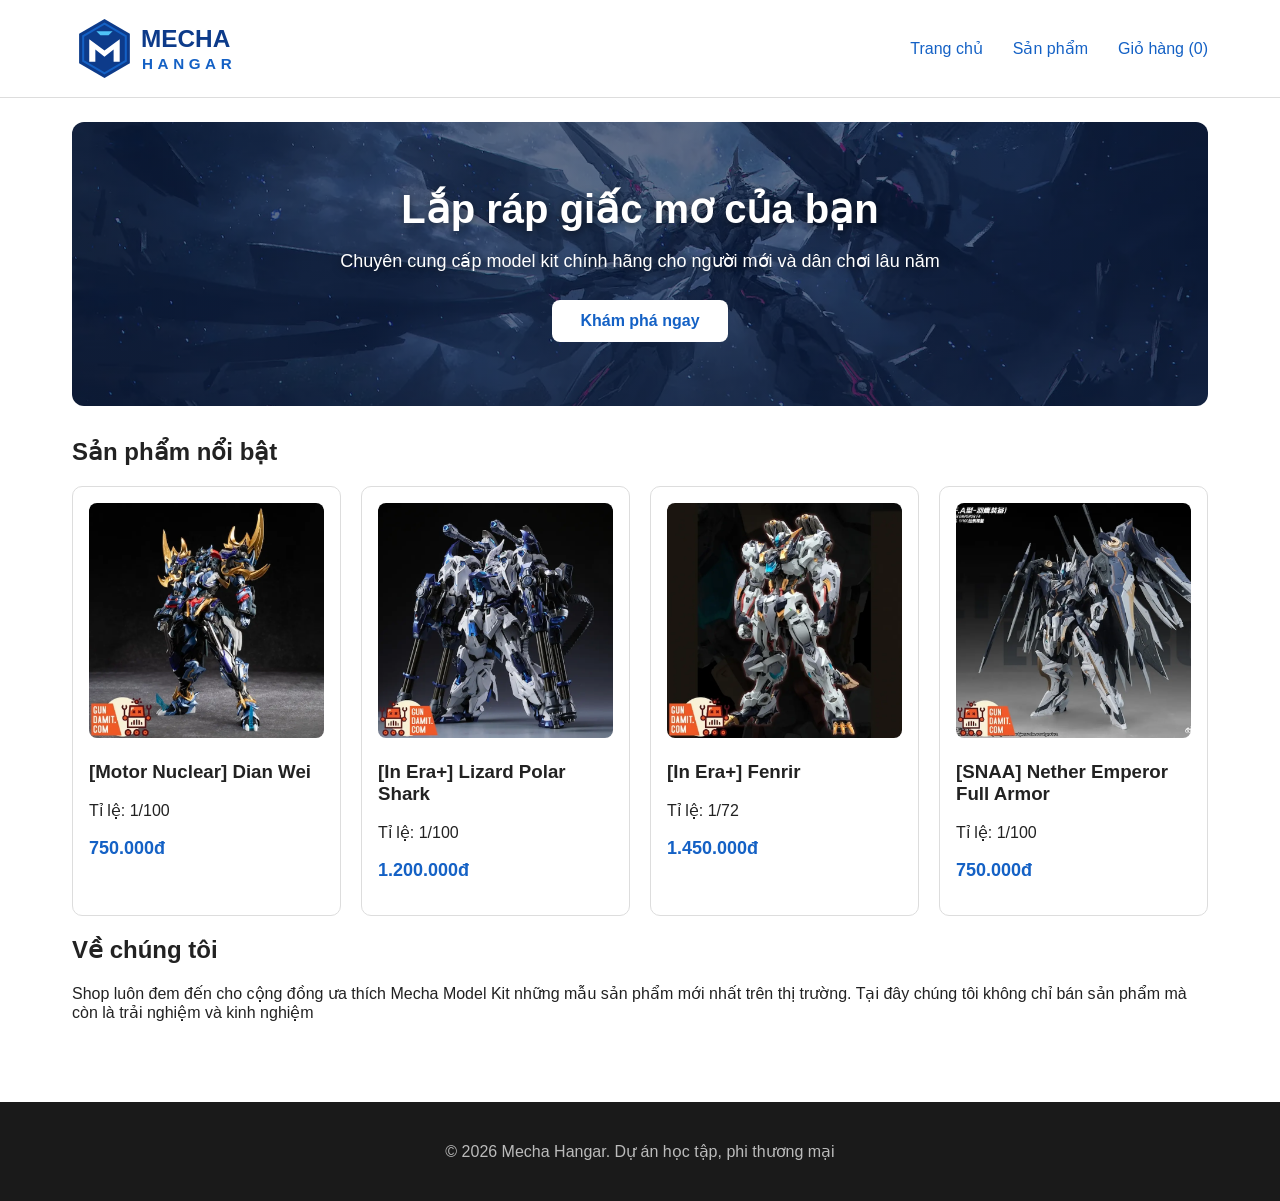
<file: index.html>
<!DOCTYPE html>
<html lang="vi">

<head>
    <meta charset="UTF-8">
    <meta name="viewport" content="width=device-width, initial-scale=1.0">
    <title>Trang chủ - Mecha Hangar</title>
    <link rel="icon" type="image/svg" href="images/logo-icon.svg">
    <link rel="stylesheet" href="style.css">
</head>

<body>
    <header class="site-header">
        <h1 class="logo">
            <a href="index.html">
                <img src="images/logo.svg" alt="Mecha Hangar">
            </a>
        </h1>
        <nav>
            <a href="index.html">Trang chủ</a>
            <a href="san-pham.html">Sản phẩm</a>
            <a href="gio-hang.html">Giỏ hàng (<span id="cart-count">0</span>)</a>
        </nav>
    </header>

    <main>
        <section class="hero">
            <h2 class="hero-title">Lắp ráp giấc mơ của bạn</h2>
            <p class="tagline">Chuyên cung cấp model kit chính hãng cho người mới và dân chơi lâu năm</p>
            <a href="san-pham.html" class="btn">Khám phá ngay</a>
        </section>

        <section>
            <h2>Sản phẩm nổi bật</h2>
            <div class="product-grid" id="featured-list"></div>
        </section>

        <section>
            <h2>Về chúng tôi</h2>
            <p>Shop luôn đem đến cho cộng đồng ưa thích Mecha Model Kit những mẫu sản phẩm mới nhất trên thị trường. Tại
                đây chúng tôi không chỉ bán sản phẩm mà còn là trải nghiệm và kinh nghiệm</p>
        </section>

    </main>

    <footer class="site-footer">
        <p>&copy; 2026 Mecha Hangar. Dự án học tập, phi thương mại</p>
    </footer>

    <script src="data.js"></script>
    <script src="cart.js"></script>
    <script src="trang-chu.js"></script>
</body>

</body>

</html>
</file>
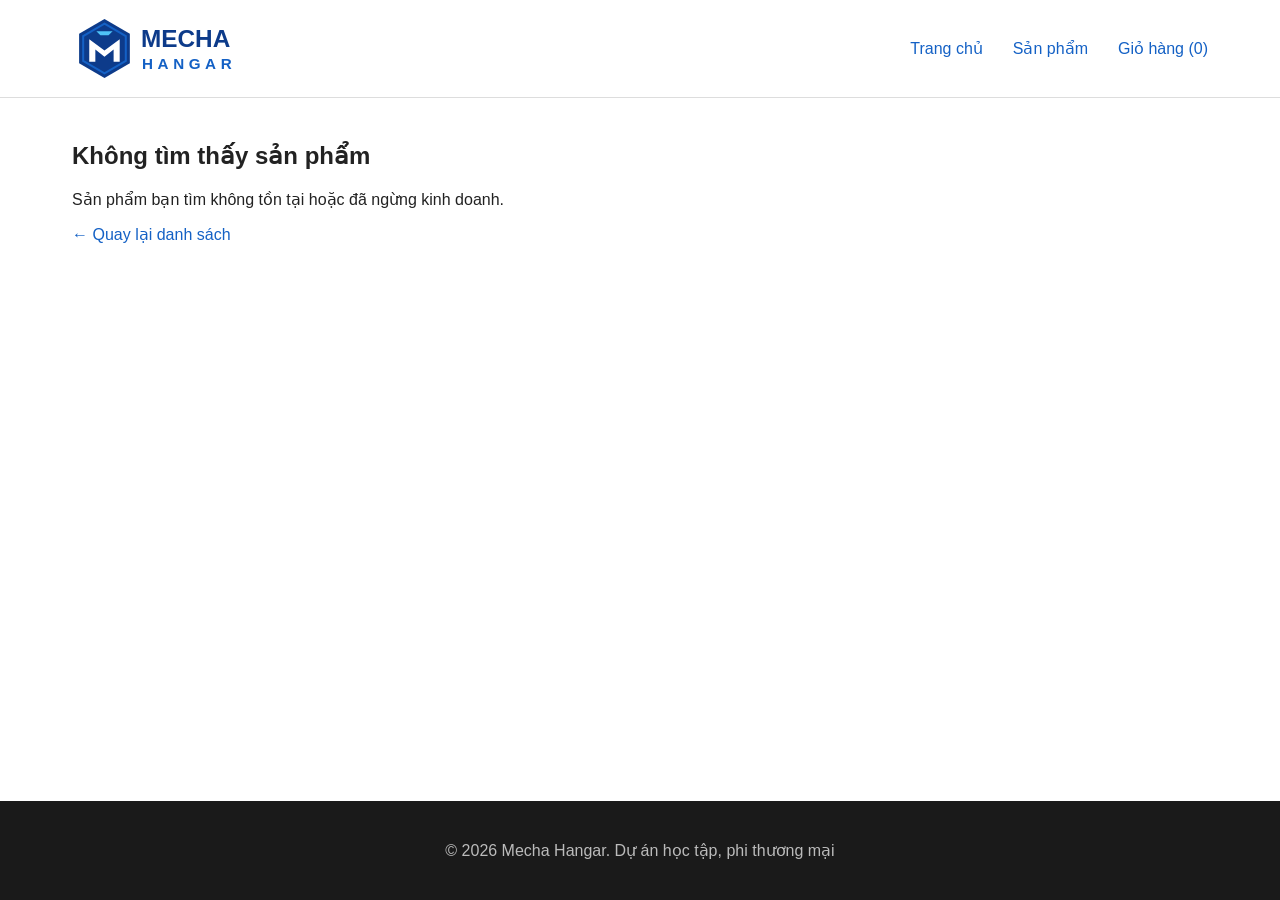
<file: chi-tiet.html>
<!DOCTYPE html>
<html lang="vi">

<head>
    <meta charset="UTF-8">
    <meta name="viewport" content="width=device-width, initial-scale=1.0">
    <title>Chi tiết sản phẩm - Mecha Hangar</title>
    <link rel="icon" type="image/svg" href="images/logo-icon.svg">
    <link rel="stylesheet" href="style.css">
</head>

<body>

    <header class="site-header">
        <h1 class="logo">
            <a href="index.html">
                <img src="images/logo.svg" alt="Mecha Hangar">
            </a>
        </h1>
        <nav>
            <a href="index.html">Trang chủ</a>
            <a href="san-pham.html">Sản phẩm</a>
            <a href="gio-hang.html">Giỏ hàng (<span id="cart-count">0</span>)</a>
        </nav>
    </header>

    <main>
        <a href="san-pham.html" class="back-link">← Quay lại danh sách</a>

        <div class="product-detail">
            <div class="detail-gallery">
                <img alt="Ảnh sản phẩm" class="main-image" id="main-image">
                <div class="thumbnails" id="thumbnails"></div>
            </div>

            <div class="detail-info">
                <p class="brand" id="product-brand">Tên hãng</p>
                <h2 id="product-name">Tên sản phẩm</h2>
                <p class="price detail-price" id="product-price">0đ</p>
                <p id="product-description">Mô tả sản phẩm</p>

                <table class="specs">
                    <tr>
                        <th>Tỉ lệ</th>
                        <td id="spec-scale"></td>
                    </tr>
                    <tr>
                        <th>Hãng sản xuất</th>
                        <td id="spec-brand"></td>
                    </tr>
                    <tr>
                        <th>Tình trạng</th>
                        <td id="spec-status"></td>
                    </tr>
                </table>

                <div class="buy-box">
                    <label for="quantity">Số lượng:</label>
                    <input type="number" id="quantity" class="quantity-input" value="1" min="1" max="10">
                    <button class="btn btn-primary" id="add-to-cart">Thêm vào giỏ hàng</button>
                    <button class="btn btn-secondary" id="buy-now">Mua ngay</button>
                </div>
            </div>
        </div>
    </main>

    <footer class="site-footer">
        <p>&copy; 2026 Mecha Hangar. Dự án học tập, phi thương mại</p>
    </footer>

    <script src="data.js"></script>
    <script src="cart.js"></script>
    <script src="chi-tiet.js"></script>
</body>

</html>
</file>
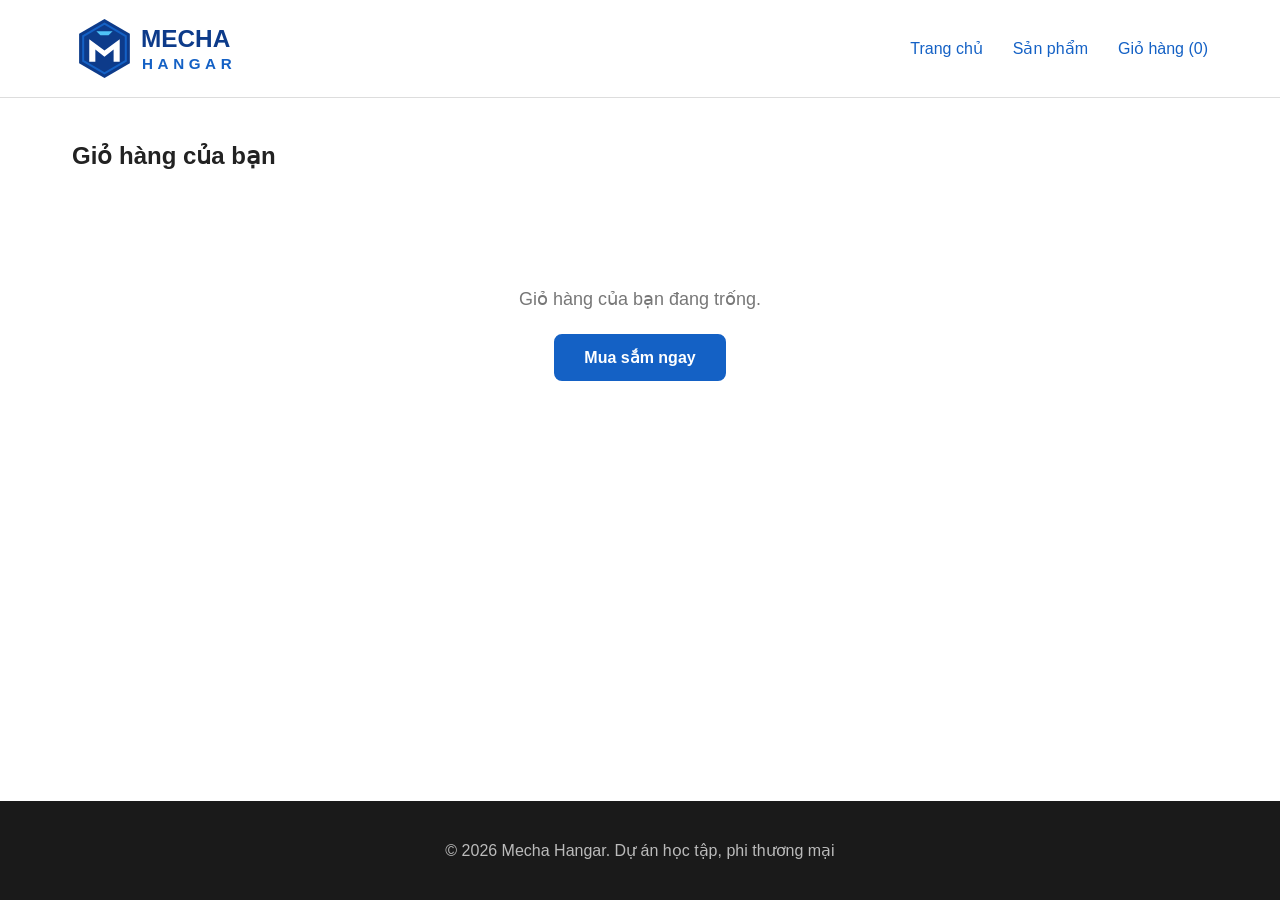
<file: gio-hang.html>
<!DOCTYPE html>
<html lang="vi">

<head>
    <meta charset="UTF-8">
    <meta name="viewport" content="width=device-width, initial-scale=1.0">
    <title>Giỏ hàng - Mecha Hangar</title>
    <link rel="icon" type="image/svg" href="images/logo-icon.svg">
    <link rel="stylesheet" href="style.css">
</head>

<body>
    <header class="site-header">
        <h1 class="logo">
            <a href="index.html">
                <img src="images/logo.svg" alt="Mecha Hangar">
            </a>
        </h1>
        <nav>
            <a href="index.html">Trang chủ</a>
            <a href="san-pham.html">Sản phẩm</a>
            <a href="gio-hang.html">Giỏ hàng (<span id="cart-count">0</span>)</a>
        </nav>
    </header>

    <main>
        <h2>Giỏ hàng của bạn</h2>

        <div class="cart-layout">
            <div class="cart-list" id="cart-list"></div>

            <aside class="cart-summary" id="cart-summary">
                <h3>Tóm tắt đơn hàng</h3>
                <div class="summary-row">
                    <span>Số sản phẩm</span>
                    <span id="summary-count">0</span>
                </div>
                <div class="summary-row summary-total">
                    <span>Tổng tiền</span>
                    <span id="summary-total">0đ</span>
                </div>
                <a href="thanh-toan.html" class="btn btn-primary checkout-btn">Tiến hành thanh toán</a>
            </aside>
        </div>
    </main>

    <footer class="site-footer">
        <p>&copy; 2026 Mecha Hangar. Dự án học tập, phi thương mại</p>
    </footer>

    <script src="data.js"></script>
    <script src="cart.js"></script>
    <script src="gio-hang.js"></script>
</body>

</html>
</file>
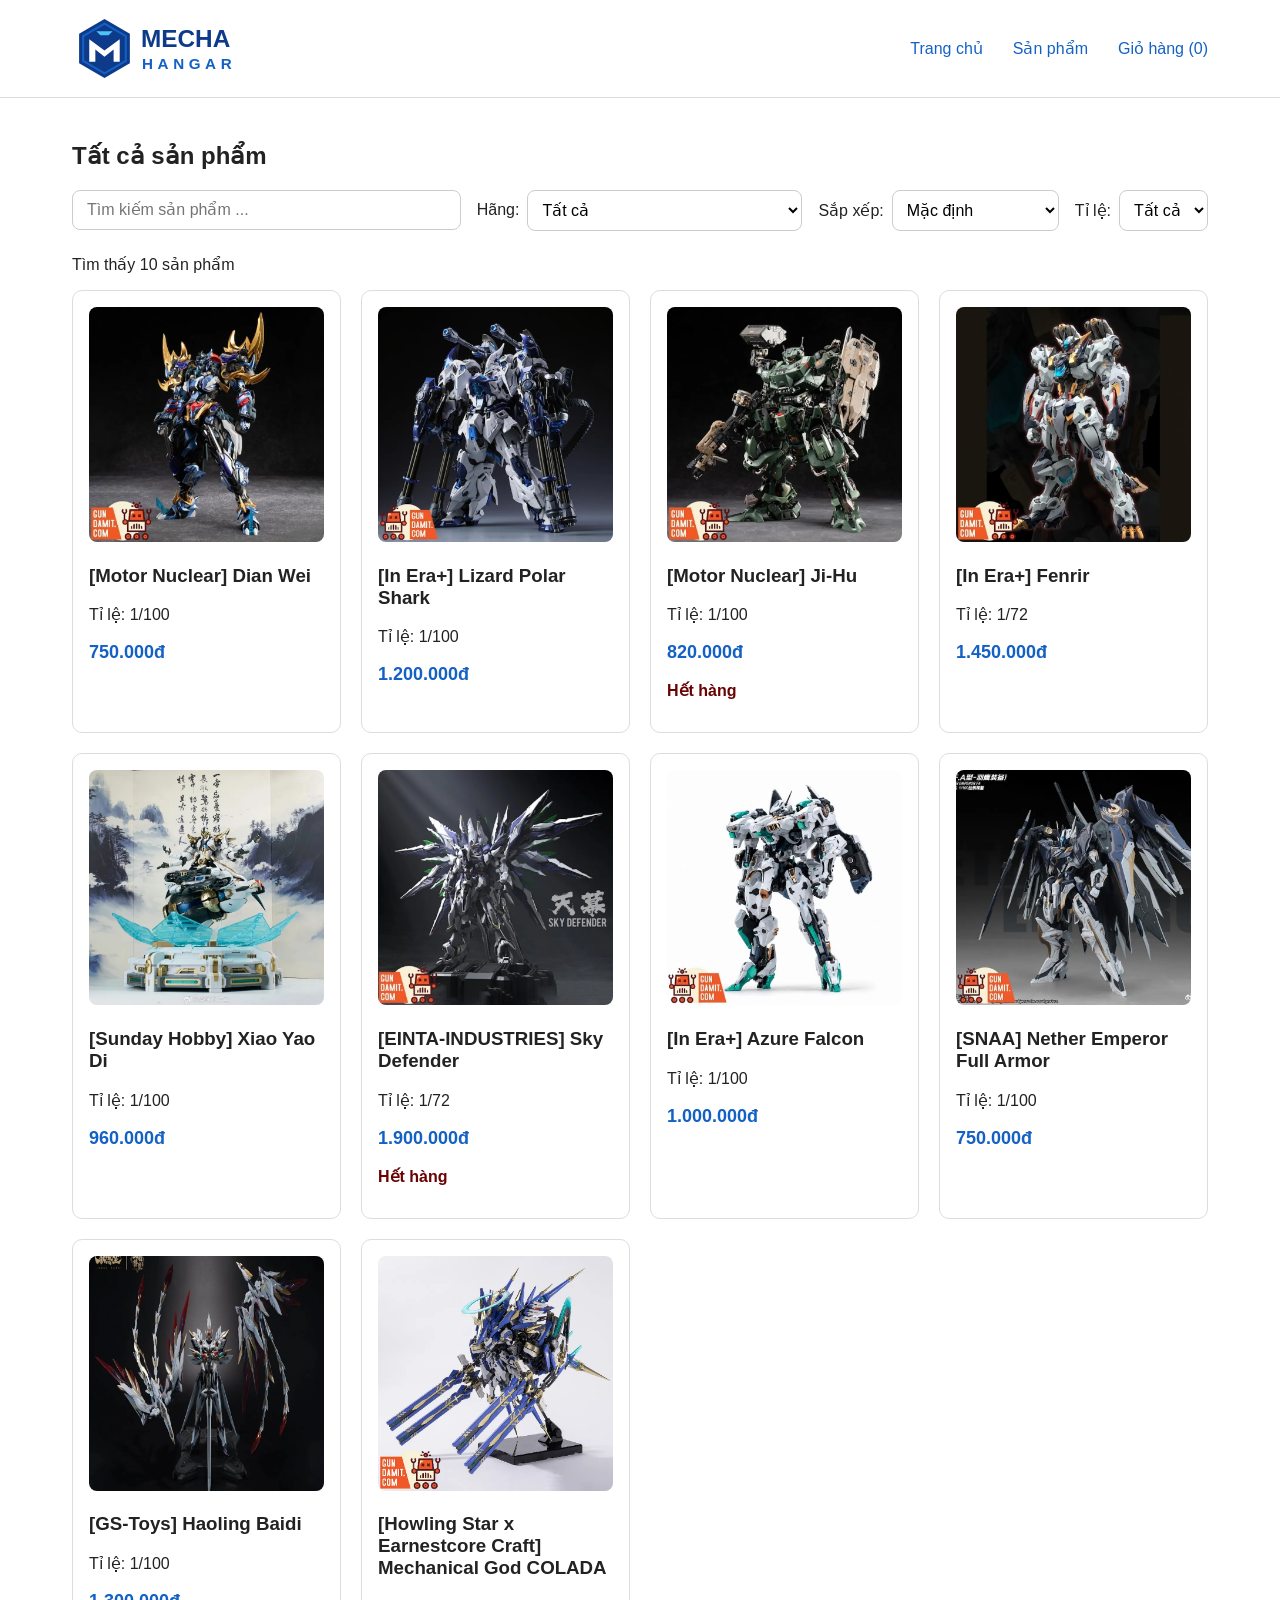
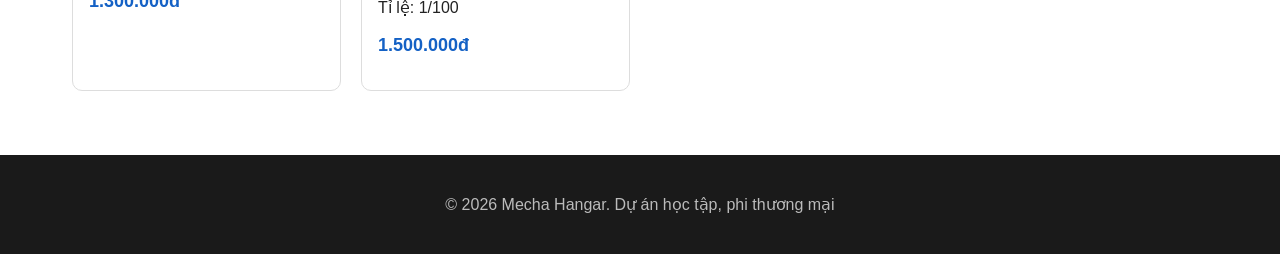
<file: san-pham.html>
<!DOCTYPE html>
<html lang="vi">

<head>
    <meta charset="UTF-8">
    <meta name="viewport" content="width=device-width, initial-scale=1.0">
    <title>Sản phẩm - Mecha Hangar</title>
    <link rel="icon" type="image/svg" href="images/logo-icon.svg">
    <link rel="stylesheet" href="style.css">
</head>

<body>
    <header class="site-header">
        <h1 class="logo">
            <a href="index.html">
                <img src="images/logo.svg" alt="Mecha Hangar">
            </a>
        </h1>
        <nav>
            <a href="index.html">Trang chủ</a>
            <a href="san-pham.html">Sản phẩm</a>
            <a href="gio-hang.html">Giỏ hàng (<span id="cart-count">0</span>)</a>
        </nav>
    </header>

    <main>
        <h2>Tất cả sản phẩm</h2>

        <div class="toolbar">
            <input type="text" id="search-input" class="search-input" placeholder="Tìm kiếm sản phẩm ...">

            <div class="filter-group">
                <label for="brand-filter">Hãng:</label>
                <select id="brand-filter">
                    <option value="all">Tất cả</option>
                    <option value="Motor Nuclear">Motor Nuclear</option>
                    <option value="In Era+">In Era+</option>
                    <option value="Sunday Hobby">Sunday Hobby</option>
                    <option value="EINTA-INDUSTRIES">EINTA INDUSTRIES</option>
                    <option value="SNAA">SNAA</option>
                    <option value="GS-Toys">GS-Toys</option>
                    <option value="Howling Star x Earnestcore Craft">Howling Star x Earnestcore Craft</option>
                </select>
            </div>

            <div class="filter-group">
                <label for="sort-select">Sắp xếp:</label>
                <select id="sort-select">
                    <option value="default">Mặc định</option>
                    <option value="price-asc">Giá thấp đến cao</option>
                    <option value="price-desc">Giá cao đến thấp</option>
                </select>
            </div>

            <div class="filter-group">
                <label for="scale-filter">Tỉ lệ:</label>
                <select id="scale-filter">
                    <option value="all">Tất cả</option>
                    <option value="1/100">1/100</option>
                    <option value="1/72">1/72</option>
                </select>
            </div>

        </div>

        <p class="search-count-result" id="search-count-result"></p>

        <div class="product-grid" id="product-grid"></div>
    </main>

    <footer class="site-footer">
        <p>&copy; 2026 Mecha Hangar. Dự án học tập, phi thương mại</p>
    </footer>

    <script src="data.js"></script>
    <script src="cart.js"></script>
    <script src="san-pham.js"></script>
</body>

</html>
</file>
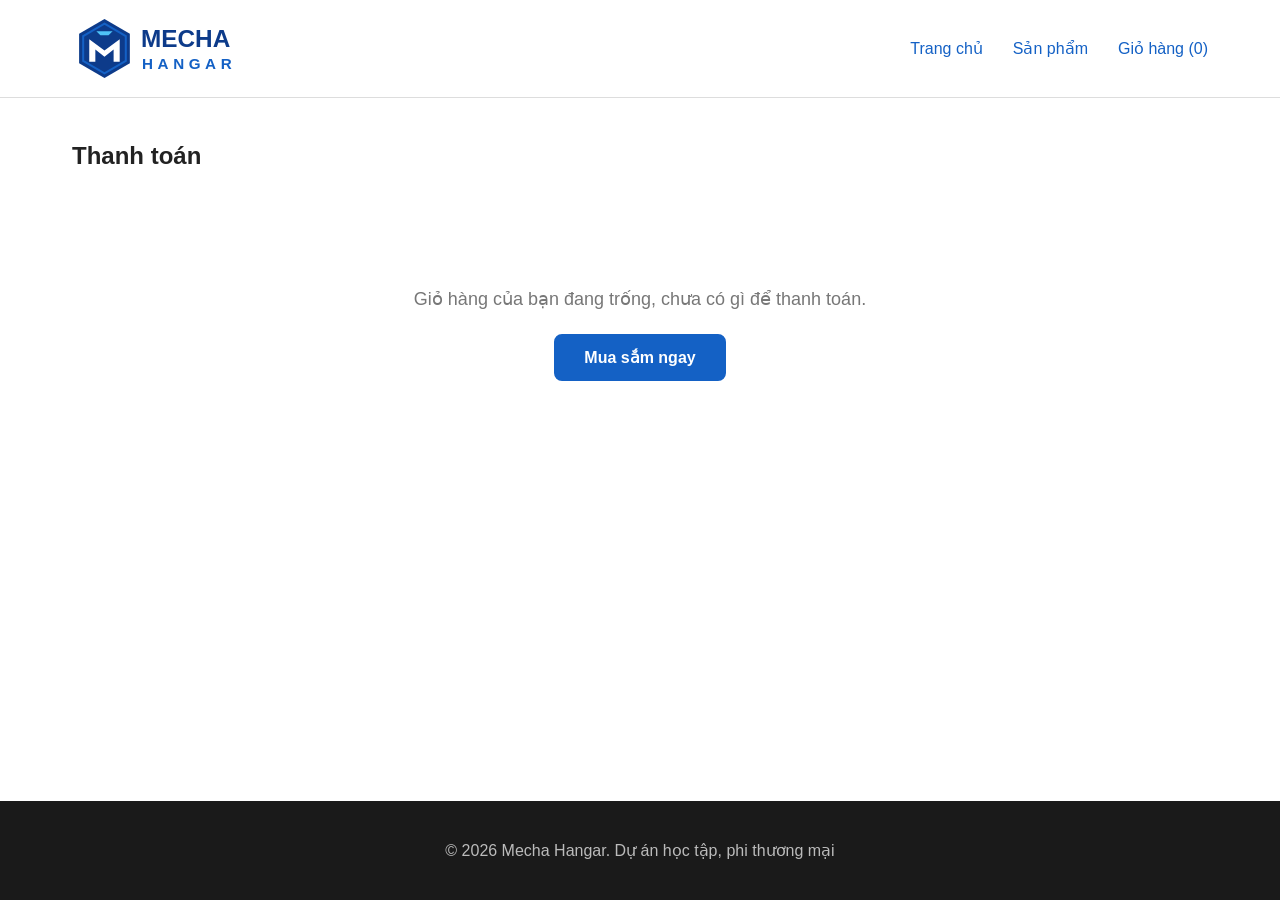
<file: thanh-toan.html>
<!DOCTYPE html>
<html lang="vi">

<head>
    <meta charset="UTF-8">
    <meta name="viewport" content="width=device-width, initial-scale=1.0">
    <title>Thanh toán - Mecha Hangar</title>
    <link rel="icon" type="image/svg" href="images/logo-icon.svg">
    <link rel="stylesheet" href="style.css">

</head>

<body>

    <header class="site-header">
        <h1 class="logo">
            <a href="index.html">
                <img src="images/logo.svg" alt="Mecha Hangar">
            </a>
        </h1>
        <nav>
            <a href="index.html">Trang chủ</a>
            <a href="san-pham.html">Sản phẩm</a>
            <a href="gio-hang.html">Giỏ hàng (<span id="cart-count">0</span>)</a>
        </nav>
    </header>

    <main>
        <h2>Thanh toán</h2>

        <div class="checkout-layout">
            <form id="checkout-form" class="checkout-form" novalidate>
                <h3>Thông tin giao hàng</h3>

                <div class="form-group">
                    <label for="fullname">Họ và tên</label>
                    <input type="text" id="fullname" class="form-control" placeholder="Nguyễn Văn A">
                    <p class="error-message" id="fullname-error"></p>
                </div>

                <div class="form-group">
                    <label for="phone">Số điện thoại</label>
                    <input type="tel" id="phone" class="form-control" placeholder="0912345678">
                    <p class="error-message" id="phone-error"></p>
                </div>

                <div class="form-group">
                    <label for="email">Email</label>
                    <input type="email" id="email" class="form-control" placeholder="email@example.com">
                    <p class="error-message" id="email-error"></p>
                </div>

                <div class="form-group">
                    <label for="city">Tỉnh / Thành phố</label>
                    <select id="city" class="form-control">
                        <option value="">-- Chọn tỉnh / thành phố --</option>
                        <option value="Hà Nội">Hà Nội</option>
                        <option value="TP. Hồ Chí Minh">TP. Hồ Chí Minh</option>
                        <option value="Đà Nẵng">Đà Nẵng</option>
                        <option value="Khác">Tỉnh / thành phố khác</option>
                    </select>
                    <p class="error-message" id="city-error"></p>
                </div>

                <div class="form-group">
                    <label for="address">Địa chỉ chi tiết</label>
                    <input type="text" id="address" class="form-control" placeholder="Số nhà, tên đường, phường/xã">
                    <p class="error-message" id="address-error"></p>
                </div>

                <div class="form-group">
                    <label for="note">Ghi chú (không bắt buộc)</label>
                    <textarea id="note" class="form-control" placeholder="Ví dụ: giao giờ hành chính"></textarea>
                </div>

                <h3>Phương thức thanh toán</h3>

                <div class="form-group">
                    <label class="radio-option">
                        <input type="radio" name="payment" value="cod" checked>
                        Thanh toán khi nhận hàng (COD)
                    </label>
                    <label class="radio-option">
                        <input type="radio" name="payment" value="bank">
                        Chuyển khoản ngân hàng
                    </label>
                </div>

                <button type="submit" class="btn btn-primary">Đặt hàng</button>
            </form>

            <aside class="cart-summary">
                <h3>Đơn hàng của bạn</h3>
                <div id="order-items"></div>
                <div class="summary-row summary-total">
                    <span>Tổng tiền</span>
                    <span id="order-total">0đ</span>
                </div>
            </aside>
        </div>
    </main>

    <footer class="site-footer">
        <p>&copy; 2026 Mecha Hangar. Dự án học tập, phi thương mại</p>
    </footer>

    <script src="data.js"></script>
    <script src="cart.js"></script>
    <script src="thanh-toan.js"></script>
</body>

</html>
</file>
<file: style.css>
* {
    box-sizing: border-box;
}

body {
    font-family: Arial, sans-serif;
    background-color: #ffffff;
    color: #222222;
    margin: 0;
    display: flex;
    flex-direction: column;
    min-height: 100vh;
}

.logo {
    color: #1461c5;
    font-size: 32px;
    margin: 0;
}

.logo a {
    display: flex;
    align-items: center;
    gap: 10px;
    color: inherit;
    text-decoration: none;
}

.logo img {
    display: block;
    height: 65px;
    width: auto;
}

nav {
    display: flex;
    gap: 30px;
}

nav a {
    color: #1461c5;
    text-decoration: none;
}

nav a:hover {
    text-decoration: underline;
}

.product-card {
    width: 220px;
    padding: 16px;
    border: 1px solid #dddddd;
    border-radius: 10px;
}

.product-card img {
    width: 100%;
    aspect-ratio: 1 / 1;
    object-fit: cover;
    border-radius: 8px;
    background-color: #f2f2f2;
}

.price {
    color: #1461c5;
    font-weight: bold;
    font-size: 18px;
}

.product-list {
    display: flex;
    flex-wrap: wrap;
    gap: 20px;
    justify-content: center;
}

.site-header {
    display: flex;
    justify-content: space-between;
    align-items: center;
    padding: 16px max(32px, calc((100% - 1200px) / 2 + 32px));
    border-bottom: 1px solid #dddddd;
}

main {
    padding: 24px 32px;
    flex: 1;
    width: 100%;
    max-width: 1200px;
    margin: 0 auto;
}

.hero {
    background:
        linear-gradient(rgba(10, 30, 70, 0.65), rgba(10, 30, 70, 0.65)),
        url("images/banner.webp");
    background-size: cover;
    background-position: center;
    color: #ffffff;
    text-align: center;
    padding: 64px 32px;
    border-radius: 12px;
    margin-bottom: 32px;
}

.hero-title {
    font-size: 40px;
    margin-top: 0;
    margin-bottom: 12px;
    text-shadow: 0 2px 8px rgba(0, 0, 0, 0.5);
}

.tagline {
    font-size: 18px;
    margin-bottom: 28px;
    text-shadow: 0 2px 8px rgba(0, 0, 0, 0.5);
}

.btn {
    display: inline-block;
    background-color: #ffffff;
    color: #1461c5;
    font-weight: bold;
    text-decoration: none;
    padding: 12px 28px;
    border-radius: 8px;
    transition: background-color 0.2s;
    font-size: 16px;
    font-family: inherit;
    cursor: pointer;
}

.btn:hover {
    background-color: #dce8fb;
}

.site-footer {
    background-color: #1a1a1a;
    color: #bbbbbb;
    text-align: center;
    padding: 24px;
    margin-top: 40px;
}

.product-grid {
    display: grid;
    grid-template-columns: repeat(4, 1fr);
    gap: 20px;
}

.product-grid .product-card {
    width: auto;
}

.toolbar {
    display: flex;
    flex-wrap: wrap;
    align-items: center;
    gap: 16px;
    margin-bottom: 24px;
}

.search-input {
    flex: 1;
    min-width: 220px;
    padding: 10px 14px;
    border: 1px solid #cccccc;
    border-radius: 8px;
    font-size: 16px;
}

.search-input:focus,
select:focus,
.quantity-input:focus,
.form-control:focus {
    outline: none;
    border-color: #1461c5;
    box-shadow: 0 0 0 3px #dce8fb;
}

.filter-group {
    display: flex;
    align-items: center;
    gap: 8px;
}

select {
    padding: 10px;
    border: 1px solid #cccccc;
    border-radius: 8px;
    font-size: 16px;
    background-color: #ffffff;
}

.back-link {
    display: inline-block;
    color: #1461c5;
    text-decoration: none;
    margin-bottom: 20px;
}

.product-detail {
    display: grid;
    grid-template-columns: 1fr 1fr;
    gap: 40px;
}

.main-image {
    width: 100%;
    aspect-ratio: 1 / 1;
    object-fit: cover;
    border-radius: 12px;
    background-color: #f2f2f2;
}

.thumbnails {
    display: flex;
    gap: 10px;
    margin-top: 12px;
}

.thumbnails img {
    width: 80px;
    border-radius: 8px;
    border: 2px solid transparent;
    cursor: pointer;
    aspect-ratio: 1 / 1;
    object-fit: cover;
}

.thumbnails img:hover {
    border-color: #1461c5;
}

.thumbnails img.active {
    border-color: #1461c5;
}

.brand {
    color: #777777;
    text-transform: uppercase;
    letter-spacing: 1px;
    font-size: 14px;
    margin: 0;
}

.detail-price {
    font-size: 28px;
}

.specs {
    width: 100%;
    border-collapse: collapse;
    margin: 28px 0;
}

.specs th,
.specs td {
    text-align: left;
    padding: 10px;
    border-bottom: 1px solid #eeeeee;
}

.specs th {
    width: 40%;
    color: #555555;
    font-weight: normal;
}

.buy-box {
    display: flex;
    flex-wrap: wrap;
    align-items: center;
    gap: 12px;
}

.quantity-input {
    width: 70px;
    padding: 10px;
    border: 1px solid #cccccc;
    border-radius: 8px;
    font-size: 16px;
}

.btn-primary {
    background-color: #1461c5;
    color: #ffffff;
    border: 2px solid #1461c5;
}

.btn-primary:hover {
    background-color: #0d3b8a;
    border-color: #0d3b8a;
}

.btn-secondary {
    background-color: #ffffff;
    color: #1461c5;
    border: 2px solid #1461c5;
}

.btn-secondary:hover {
    background-color: #0d3b8a;
    border-color: #0d3b8a;
    color: #ffffff;
}

.product-card h3 a {
    color: inherit;
    text-decoration: none;
}

.product-card h3 a:hover {
    color: #1461c5;
}

.out-of-stock {
    color: #690202;
    font-weight: bold;
}

.btn:disabled {
    opacity: 0.4;
    pointer-events: none;
}

.empty-message {
    grid-column: 1 / -1;
    text-align: center;
    color: #777777;
    padding: 40px 0;
}

.hidden {
    display: none;
}

.cart-layout {
    display: grid;
    grid-template-columns: 2fr 1fr;
    gap: 32px;
    align-items: start;
}

.cart-layout:has(.hidden) {
    grid-template-columns: 1fr;
}

.cart-item {
    display: grid;
    grid-template-columns: 80px 1fr auto auto auto;
    align-items: center;
    gap: 16px;
    padding: 16px 0;
    border-bottom: 1px solid #eeeeee;
}

.cart-item-image {
    width: 80px;
    border-radius: 8px;
    aspect-ratio: 1 / 1;
    object-fit: cover;
}

.cart-item-info h3 {
    margin: 0 0 4px;
    font-size: 16px;
}

.cart-item-info h3 a {
    color: inherit;
    text-decoration: none;
}

.cart-item-info .price {
    margin: 4px 0 0;
    font-size: 15px;
}

.quantity-control {
    display: flex;
    align-items: center;
    gap: 10px;
}

.qty-btn {
    width: 32px;
    height: 32px;
    border: 1px solid #cccccc;
    border-radius: 6px;
    background-color: #ffffff;
    font-size: 18px;
    font-family: inherit;
    cursor: pointer;
}

.qty-btn:hover {
    border-color: #1461c5;
    color: #1461c5;
}

.line-total {
    margin: 0;
    min-width: 110px;
    text-align: right;
    font-weight: bold;
}

.remove-btn {
    background: none;
    border: none;
    color: #c62828;
    font-size: 14px;
    font-family: inherit;
    cursor: pointer;
}

.remove-btn:hover {
    text-decoration: underline;
}

.cart-summary {
    border: 1px solid #dddddd;
    border-radius: 12px;
    padding: 24px;
}

.cart-summary h3 {
    margin-top: 0;
}

.summary-row {
    display: flex;
    justify-content: space-between;
    margin-bottom: 12px;
}

.summary-total {
    font-size: 20px;
    font-weight: bold;
    border-top: 1px solid #eeeeee;
    padding-top: 12px;
}

.checkout-btn {
    display: block;
    text-align: center;
    margin-top: 16px;
}

.empty-cart {
    text-align: center;
    padding: 80px 0;
}

.empty-cart p {
    font-size: 18px;
    color: #777777;
    margin-bottom: 24px;
}

.checkout-layout {
    display: grid;
    grid-template-columns: 2fr 1fr;
    gap: 32px;
    align-items: start;
}

.checkout-form h3 {
    margin-top: 24px;
}

.form-group {
    margin-bottom: 16px;
}

.form-group label {
    display: block;
    margin-bottom: 6px;
    font-weight: bold;
}

.form-control {
    width: 100%;
    padding: 10px 14px;
    border: 1px solid #cccccc;
    border-radius: 8px;
    font-size: 16px;
    font-family: inherit;
}

textarea.form-control {
    min-height: 80px;
    resize: vertical;
}

.form-control.invalid {
    border-color: #c62828;
}

.error-message {
    margin: 6px 0 0;
    color: #c62828;
    font-size: 14px;
}

.form-group .radio-option {
    display: flex;
    align-items: center;
    gap: 8px;
    font-weight: normal;
    cursor: pointer;
}

.order-item {
    display: flex;
    justify-content: space-between;
    gap: 12px;
    margin-bottom: 10px;
    font-size: 15px;
}

.order-success {
    text-align: center;
    padding: 40px 0;
}

@media (max-width: 900px) {
    .product-grid {
        grid-template-columns: repeat(3, 1fr);
    }
}

@media (max-width: 600px) {
    .site-header {
        flex-direction: column;
        gap: 12px;
        padding: 16px;
    }

    main {
        padding: 16px;
    }

    .hero {
        padding: 40px 20px;
    }

    .hero-title {
        font-size: 28px;
    }

    .product-card {
        width: calc(50% - 10px);
    }

    .product-grid {
        grid-template-columns: repeat(2, 1fr);
    }

    .product-detail {
        grid-template-columns: 1fr;
        gap: 24px;
    }

    .cart-layout {
        grid-template-columns: 1fr;
    }

    .cart-item {
        grid-template-columns: 64px 1fr;
    }

    .cart-item-image {
        width: 64px;
    }

    .quantity-control,
    .line-total,
    .remove-btn {
        grid-column: 2;
        justify-self: start;
    }

    .line-total {
        text-align: left;
    }

    .checkout-layout {
        grid-template-columns: 1fr;
    }

        .product-card {
        padding: 10px;
    }

    .product-card h3 {
        font-size: 15px;
    }

    .product-grid {
        gap: 12px;
    }

        .filter-group {
        width: 100%;
    }

    .filter-group select {
        flex: 1;
    }
}
</file>
